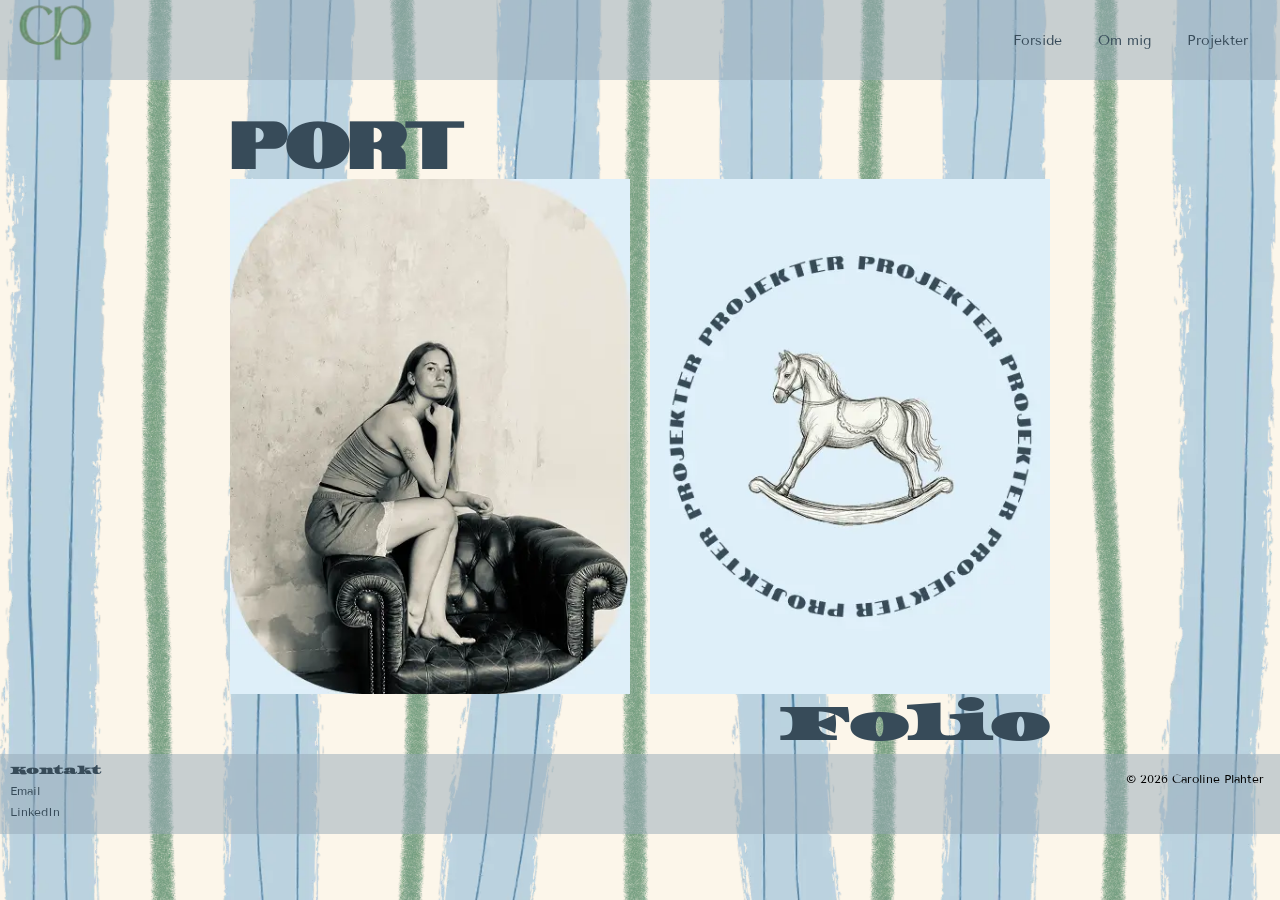
<file: index.html>
<!doctype html>
<html lang="da">
  <head>
    <meta charset="UTF-8" />
    <meta name="viewport" content="width=device-width, initial-scale=1.0" />
    <title>Forside</title>
    <meta name="robots" content="noindex, nofollow" />
    <link rel="stylesheet" href="css/general.css" />
    <link rel="stylesheet" href="css/forside.css" />
    <link rel="icon" type="image/x-icon" href="img/Favicon.webp" />
  </head>
  <body>
    <header>
      <a href="index.html"><img src="img/Logo.webp" alt="grønt cp logo" class="logo" /></a>
      <nav>
        <ul class="menu">
          <li><a class="menuItem" href="index.html">Forside</a></li>
          <li><a class="menuItem" href="om-mig.html">Om mig</a></li>
          <li><a class="menuItem" href="projekter.html">Projekter</a></li>
        </ul>
        <button class="burger">
          <span class="line"></span>
          <span class="line"></span>
          <span class="line"></span>
        </button>
      </nav>
    </header>
    <main>
      <section class="hero">
        <h1 class="port">Port</h1>
        <div class="img">
          <a href="om-mig.html"><img src="img/portraet.webp" alt="Portræt af mig" /></a>
          <a href="projekter.html"><img src="img/Hest.webp" alt="Hest og projekt tekst" /></a>
        </div>
        <h1 class="folio">Folio</h1>
      </section>
    </main>
    <footer>
      <div class="grid-1">
        <h2>Kontakt</h2>
        <a href="mailto:cplahter@gmail.com">Email</a>
        <a href="https://www.linkedin.com/in/caroline-holm-plahter-b355b1206/" target="_blank">LinkedIn </a>
      </div>
      <p>&copy; 2026 Caroline Plahter</p>
    </footer>
    <script src="js/general.js"></script>
  </body>
</html>
</file>
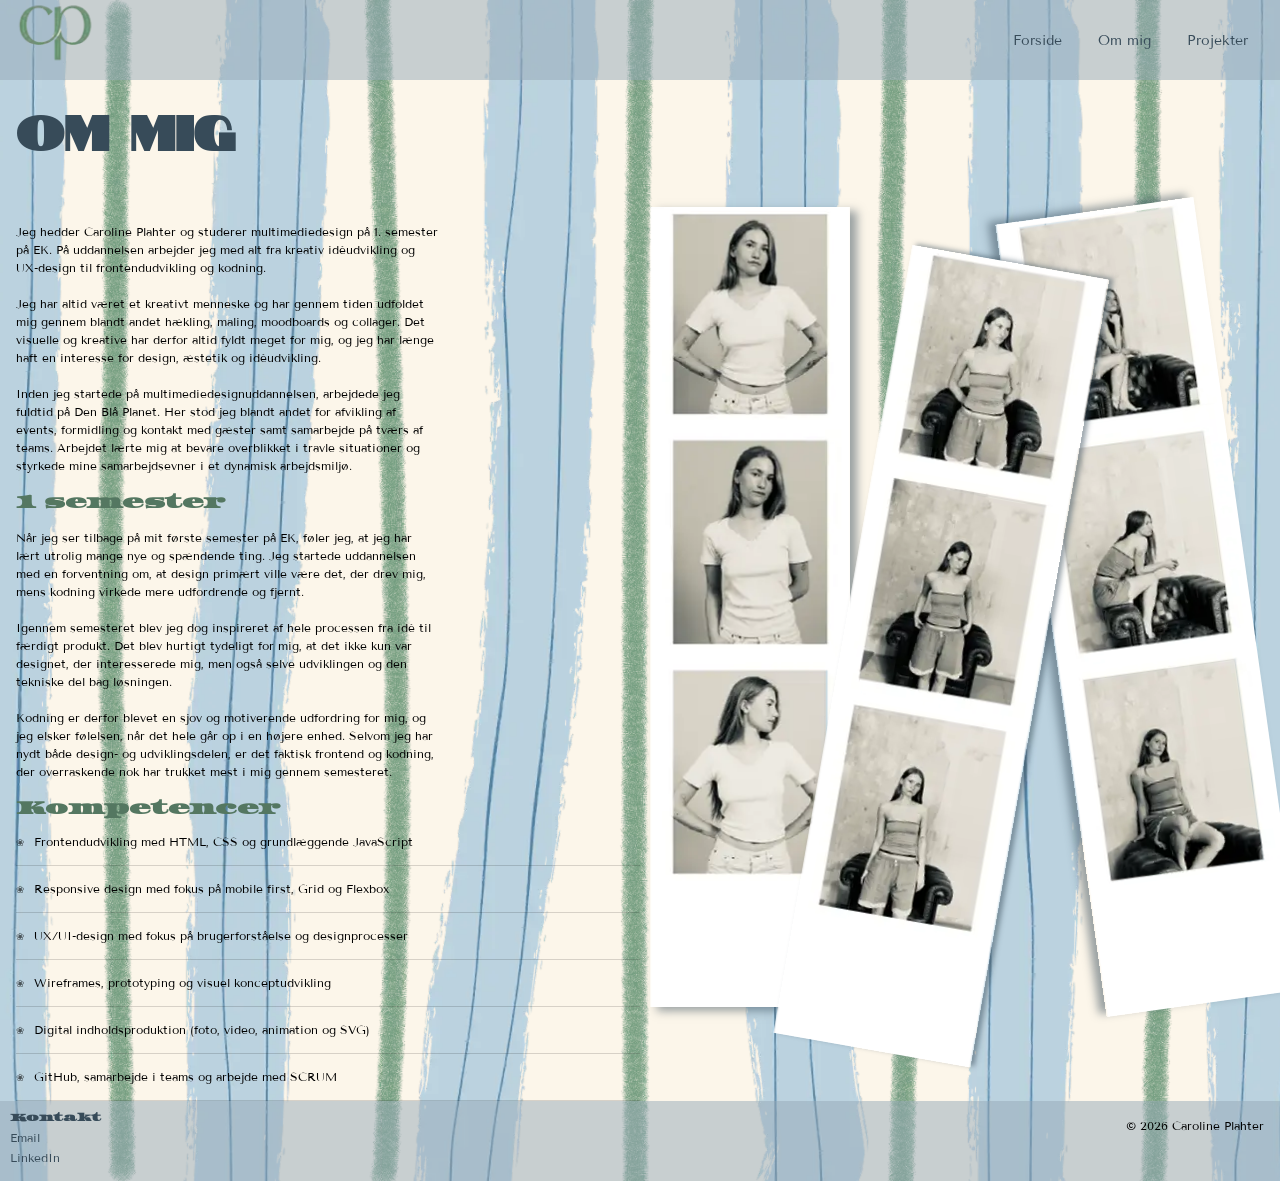
<file: om-mig.html>
<!doctype html>
<html lang="da">
  <head>
    <meta charset="UTF-8" />
    <meta name="viewport" content="width=device-width, initial-scale=1.0" />
    <title>Om mig</title>
    <meta name="robots" content="noindex, nofollow" />
    <link rel="stylesheet" href="css/general.css" />
    <link rel="stylesheet" href="css/om-mig.css" />
    <link rel="icon" type="image/x-icon" href="img/Favicon.webp" />
  </head>
  <body>
    <header>
      <a href="index.html"><img src="img/Logo.webp" alt="grønt cp logo" class="logo" /></a>
      <nav>
        <ul class="menu">
          <li><a class="menuItem" href="index.html">Forside</a></li>
          <li><a class="menuItem" href="om-mig.html">Om mig</a></li>
          <li><a class="menuItem" href="projekter.html">Projekter</a></li>
        </ul>
        <button class="burger">
          <span class="line"></span>
          <span class="line"></span>
          <span class="line"></span>
        </button>
      </nav>
    </header>
    <main>
      <h1>Om mig</h1>
      <section class="grid_1-1">
        <div>
          <p>
            Jeg hedder Caroline Plahter og studerer multimediedesign på 1. semester på EK. På uddannelsen arbejder jeg med alt fra kreativ idéudvikling og UX-design til frontendudvikling og kodning. <br />
            <br />

            Jeg har altid været et kreativt menneske og har gennem tiden udfoldet mig gennem blandt andet hækling, maling, moodboards og collager. Det visuelle og kreative har derfor altid fyldt meget for mig, og jeg har længe haft en interesse for
            design, æstetik og idéudvikling.
            <br />
            <br />
            Inden jeg startede på multimediedesignuddannelsen, arbejdede jeg fuldtid på Den Blå Planet. Her stod jeg blandt andet for afvikling af events, formidling og kontakt med gæster samt samarbejde på tværs af teams. Arbejdet lærte mig at
            bevare overblikket i travle situationer og styrkede mine samarbejdsevner i et dynamisk arbejdsmiljø.
          </p>
          <h2>1 semester</h2>
          <p>
            Når jeg ser tilbage på mit første semester på EK, føler jeg, at jeg har lært utrolig mange nye og spændende ting. Jeg startede uddannelsen med en forventning om, at design primært ville være det, der drev mig, mens kodning virkede mere
            udfordrende og fjernt.
            <br />
            <br />
            Igennem semesteret blev jeg dog inspireret af hele processen fra idé til færdigt produkt. Det blev hurtigt tydeligt for mig, at det ikke kun var designet, der interesserede mig, men også selve udviklingen og den tekniske del bag
            løsningen.
            <br />
            <br />
            Kodning er derfor blevet en sjov og motiverende udfordring for mig, og jeg elsker følelsen, når det hele går op i en højere enhed. Selvom jeg har nydt både design- og udviklingsdelen, er det faktisk frontend og kodning, der overraskende
            nok har trukket mest i mig gennem semesteret.
          </p>

          <h2>Kompetencer</h2>
          <div class="kompetencer">
            <ul>
              <li>Frontendudvikling med HTML, CSS og grundlæggende JavaScript</li>
              <li>Responsive design med fokus på mobile first, Grid og Flexbox</li>
              <li>UX/UI-design med fokus på brugerforståelse og designprocesser</li>
              <li>Wireframes, prototyping og visuel konceptudvikling</li>
              <li>Digital indholdsproduktion (foto, video, animation og SVG)</li>
              <li>GitHub, samarbejde i teams og arbejde med SCRUM</li>
            </ul>
          </div>
        </div>

        <div class="Photobooth">
          <div>
            <img class="img1" src="img/om-mig/1.webp" alt="Portræt af mig" />
          </div>
          <div>
            <img class="img2" src="img/om-mig/2.webp" alt="Portræt af mig" />
          </div>
          <div>
            <img class="img3" src="img/om-mig/3.webp" alt="Portræt af mig" />
          </div>
        </div>
      </section>
    </main>
    <footer>
      <div class="grid-1">
        <h3>Kontakt</h3>
        <a href="mailto:cplahter@gmail.com">Email</a>
        <a href="https://www.linkedin.com/in/caroline-holm-plahter-b355b1206/" target="_blank">LinkedIn </a>
      </div>
      <p>&copy; 2026 Caroline Plahter</p>
    </footer>
    <script src="js/general.js"></script>
  </body>
</html>
</file>
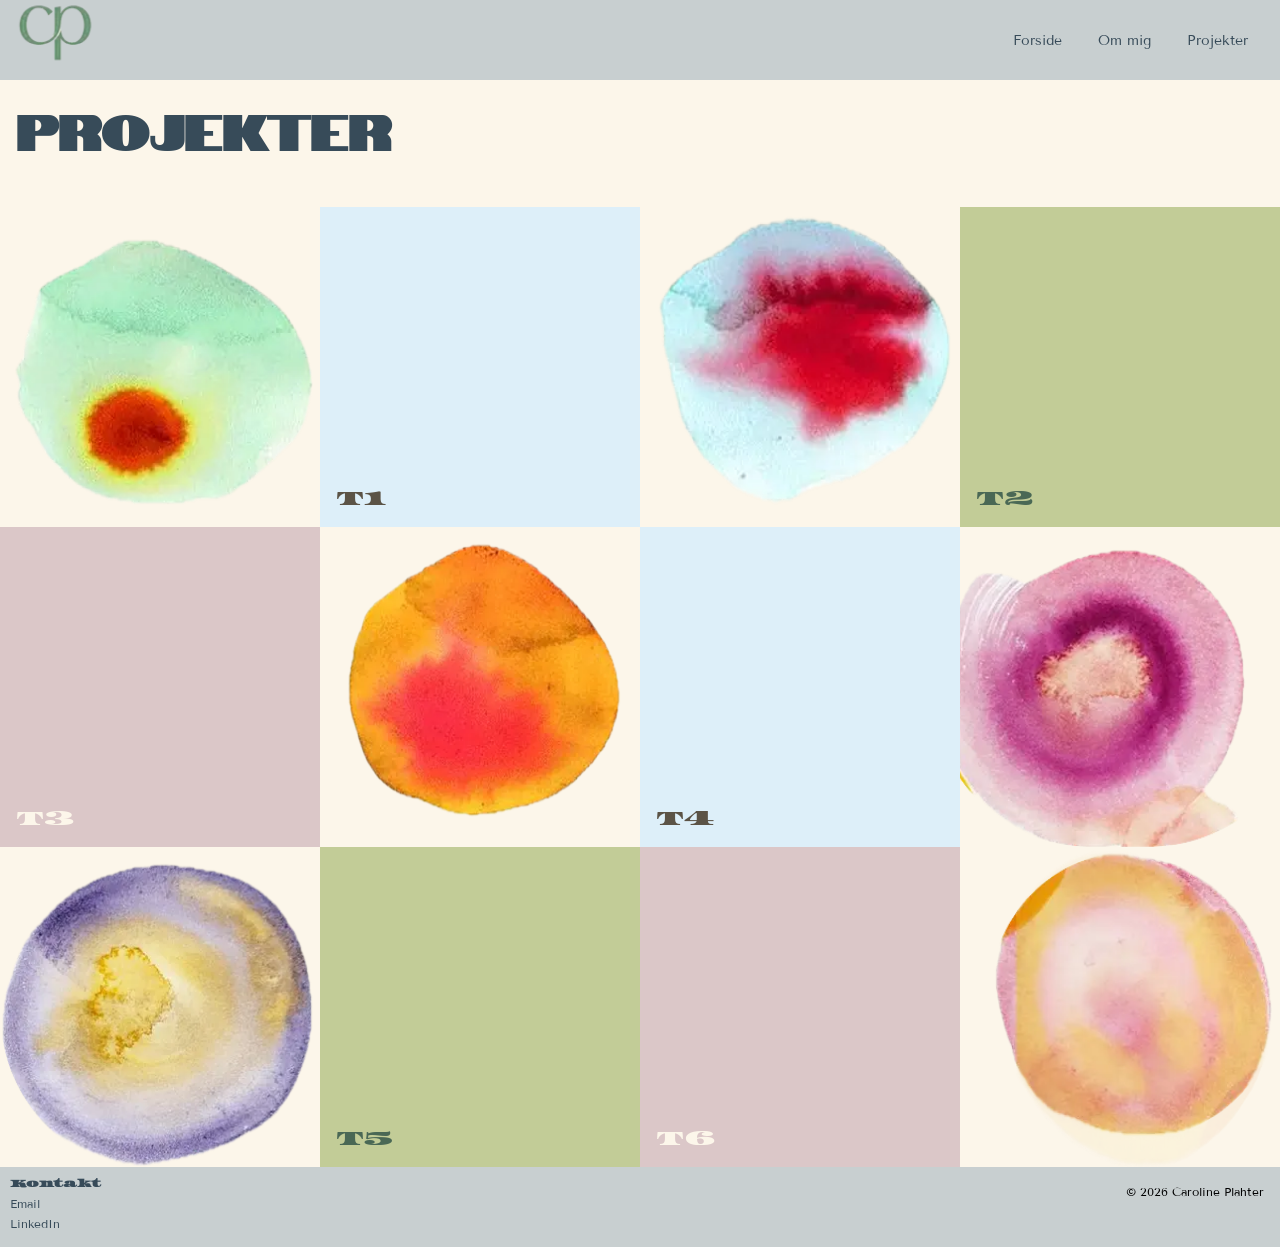
<file: projekter.html>
<!doctype html>
<html lang="da">
  <head>
    <meta charset="UTF-8" />
    <meta name="viewport" content="width=device-width, initial-scale=1.0" />
    <title>Projekter</title>
    <meta name="robots" content="noindex, nofollow" />
    <link rel="stylesheet" href="css/general.css" />
    <link rel="stylesheet" href="css/projekter.css" />
    <link rel="icon" type="image/x-icon" href="img/Favicon.webp" />
  </head>
  <body>
    <header>
      <a href="index.html"><img src="img/Logo.webp" alt="grønt cp logo" class="logo" /></a>
      <nav>
        <ul class="menu">
          <li><a class="menuItem" href="index.html">Forside</a></li>
          <li><a class="menuItem" href="om-mig.html">Om mig</a></li>
          <li><a class="menuItem" href="projekter.html">Projekter</a></li>
        </ul>
        <button class="burger">
          <span class="line"></span>
          <span class="line"></span>
          <span class="line"></span>
        </button>
      </nav>
    </header>
    <main>
      <h1 class="h1-projekter">Projekter</h1>
      <section class="projekter">
        <img src="img/projekter/v1.webp" alt="" />
        <a class="T1" href="T01.html">T1</a>

        <img src="img/projekter/v2.webp" alt="" />
        <a class="T2" href="T02.html">T2</a>

        <a class="T3" href="T03.html">T3</a>
        <img src="img/projekter/v3.webp" alt="" />

        <a class="T4" href="T04.html">T4</a>
        <img src="img/projekter/v4.webp" alt="" />

        <img src="img/projekter/v5.webp" alt="" />
        <a class="T5" href="T05.html">T5</a>

        <a class="T6" href="T06.html">T6</a>
        <img src="img/projekter/v6.webp" alt="" />
      </section>
    </main>
    <footer>
      <div class="grid-1">
        <h2>Kontakt</h2>
        <a href="mailto:cplahter@gmail.com">Email</a>
        <a href="https://www.linkedin.com/in/caroline-holm-plahter-b355b1206/" target="_blank">LinkedIn </a>
      </div>
      <p>&copy; 2026 Caroline Plahter</p>
    </footer>
    <script src="js/general.js"></script>
  </body>
</html>
</file>
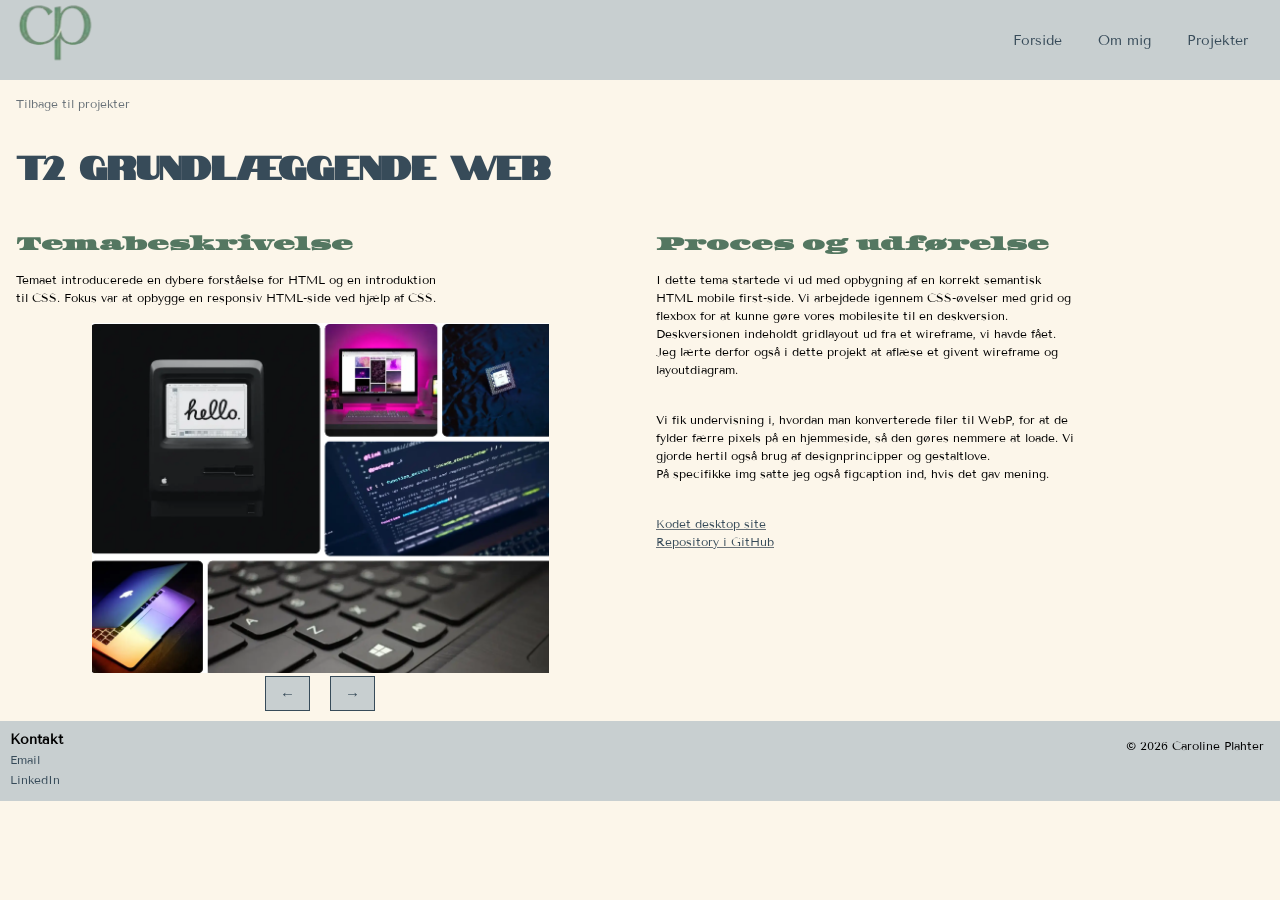
<file: T02.html>
<!doctype html>
<html lang="da">
  <head>
    <meta charset="UTF-8" />
    <meta name="viewport" content="width=device-width, initial-scale=1.0" />
    <title>Tema 2</title>
    <meta name="robots" content="noindex, nofollow" />
    <link rel="stylesheet" href="css/general.css" />
    <link rel="stylesheet" href="css/projekter.css" />
    <link rel="icon" type="image/x-icon" href="img/Favicon.webp" />
  </head>
  <body>
    <header>
      <a href="index.html"><img src="img/Logo.webp" alt="grønt cp logo" class="logo" /></a>
      <nav>
        <ul class="menu">
          <li><a class="menuItem" href="index.html">Forside</a></li>
          <li><a class="menuItem" href="om-mig.html">Om mig</a></li>
          <li><a class="menuItem" href="projekter.html">Projekter</a></li>
        </ul>
        <button class="burger">
          <span class="line"></span>
          <span class="line"></span>
          <span class="line"></span>
        </button>
      </nav>
    </header>
    <main>
      <a class="cta" href="projekter.html">Tilbage til projekter</a>
      <h1>T2 grundlæggende web</h1>
      <section class="grid_1-1">
        <div class="proces">
          <h2>Temabeskrivelse</h2>
          <p>Temaet introducerede en dybere forståelse for HTML og en introduktion til CSS. Fokus var at opbygge en responsiv HTML-side ved hjælp af CSS.</p>
          <div class="indhold">
            <div class="slider">
              <div class="mySlides fade">
                <img src="img/T2/galleri.webp" alt="færdige resultat af web galleri" />
              </div>

              <div class="mySlides fade">
                <img src="img/T2/galleri-css.webp" alt="css kode af grid" />
              </div>
            </div>

            <div class="controls">
              <button class="prev" onclick="plusSlides(-1)">←</button>
              <button class="next" onclick="plusSlides(1)">→</button>
            </div>
          </div>
        </div>

        <div>
          <h2>Proces og udførelse</h2>

          <p>
            I dette tema startede vi ud med opbygning af en korrekt semantisk HTML mobile first-side. Vi arbejdede igennem CSS-øvelser med grid og flexbox for at kunne gøre vores mobilesite til en deskversion. Deskversionen indeholdt gridlayout ud
            fra et wireframe, vi havde fået. Jeg lærte derfor også i dette projekt at aflæse et givent wireframe og layoutdiagram.
          </p>
          <p>
            Vi fik undervisning i, hvordan man konverterede filer til WebP, for at de fylder færre pixels på en hjemmeside, så den gøres nemmere at loade. Vi gjorde hertil også brug af designprincipper og gestaltlove. <br />På specifikke img satte
            jeg også figcaption ind, hvis det gav mening.
          </p>
          <div class="links">
            <a href="https://capl1001.github.io/website/">Kodet desktop site</a>
            <a href="https://github.com/capl1001/website.git">Repository i GitHub</a>
          </div>
        </div>
      </section>
    </main>
    <footer>
      <div class="grid-1">
        <h3>Kontakt</h3>
        <a href="mailto:cplahter@gmail.com">Email</a>
        <a href="https://www.linkedin.com/in/caroline-holm-plahter-b355b1206/" target="_blank">LinkedIn </a>
      </div>
      <p>&copy; 2026 Caroline Plahter</p>
    </footer>
    <script src="js/general.js"></script>
    <script src="js/slides.js"></script>
  </body>
</html>
</file>
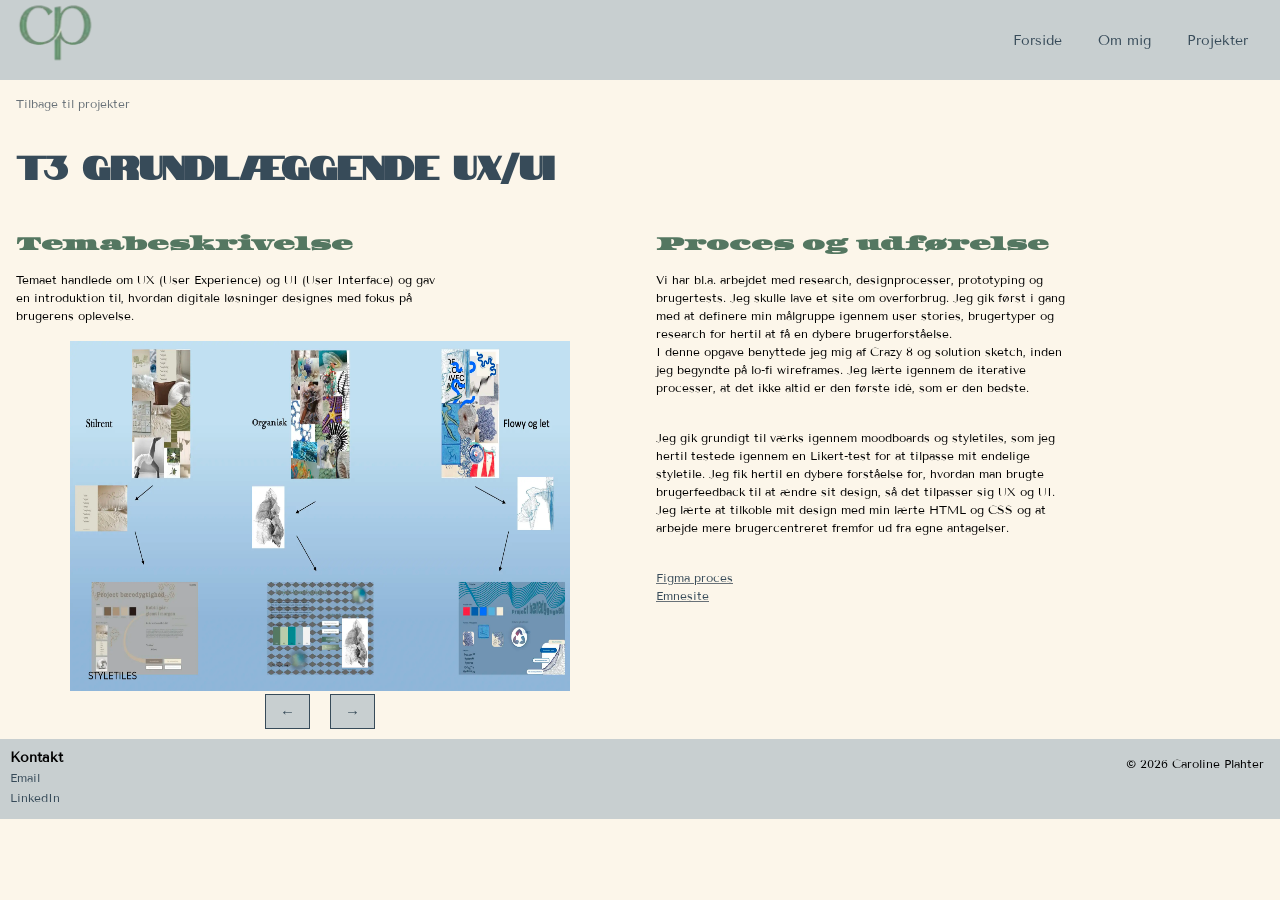
<file: T03.html>
<!doctype html>
<html lang="da">
  <head>
    <meta charset="UTF-8" />
    <meta name="viewport" content="width=device-width, initial-scale=1.0" />
    <title>Tema 3</title>
    <meta name="robots" content="noindex, nofollow" />
    <link rel="stylesheet" href="css/general.css" />
    <link rel="stylesheet" href="css/projekter.css" />
    <link rel="icon" type="image/x-icon" href="img/Favicon.webp" />
  </head>
  <body>
    <header>
      <a href="index.html"><img src="img/Logo.webp" alt="grønt cp logo" class="logo" /></a>
      <nav>
        <ul class="menu">
          <li><a class="menuItem" href="index.html">Forside</a></li>
          <li><a class="menuItem" href="om-mig.html">Om mig</a></li>
          <li><a class="menuItem" href="projekter.html">Projekter</a></li>
        </ul>
        <button class="burger">
          <span class="line"></span>
          <span class="line"></span>
          <span class="line"></span>
        </button>
      </nav>
    </header>
    <main>
      <a class="cta" href="projekter.html">Tilbage til projekter</a>
      <h1>T3 Grundlæggende UX/UI</h1>
      <section class="grid_1-1">
        <div class="proces">
          <h2>Temabeskrivelse</h2>
          <p>Temaet handlede om UX (User Experience) og UI (User Interface) og gav en introduktion til, hvordan digitale løsninger designes med fokus på brugerens oplevelse.</p>
          <div class="indhold">
            <div class="slider">
              <div class="mySlides fade">
                <img src="img/T3/styletile.webp" alt="" />
              </div>
              <div class="mySlides fade">
                <img src="img/T3/crazy8.webp" alt="" />
              </div>
              <div class="mySlides fade">
                <img src="img/T3/hifiproto.webp" alt="" />
              </div>
              <div class="mySlides fade">
                <img src="img/T3/lighthouse.webp" alt="" />
              </div>
            </div>

            <div class="controls">
              <button class="prev" onclick="plusSlides(-1)">←</button>
              <button class="next" onclick="plusSlides(1)">→</button>
            </div>
          </div>
        </div>

        <div>
          <h2>Proces og udførelse</h2>

          <p>
            Vi har bl.a. arbejdet med research, designprocesser, prototyping og brugertests. Jeg skulle lave et site om overforbrug. Jeg gik først i gang med at definere min målgruppe igennem user stories, brugertyper og research for hertil at få en
            dybere brugerforståelse. <br />
            I denne opgave benyttede jeg mig af Crazy 8 og solution sketch, inden jeg begyndte på lo-fi wireframes. Jeg lærte igennem de iterative processer, at det ikke altid er den første idé, som er den bedste.
          </p>
          <p>
            Jeg gik grundigt til værks igennem moodboards og styletiles, som jeg hertil testede igennem en Likert-test for at tilpasse mit endelige styletile. Jeg fik hertil en dybere forståelse for, hvordan man brugte brugerfeedback til at ændre sit
            design, så det tilpasser sig UX og UI.
            <br />
            Jeg lærte at tilkoble mit design med min lærte HTML og CSS og at arbejde mere brugercentreret fremfor ud fra egne antagelser.
          </p>
          <div class="links">
            <a
              href="https://www.figma.com/board/4Otrj4WgZ6PhA9rUj7nNXm/Emnesite?node-id=0-
1&t=mLwu42DStQcJhY3E-1"
              >Figma proces</a
            >
            <a href="https://capl1001.github.io/Emnesite2-/">Emnesite</a>
          </div>
        </div>
      </section>
    </main>
    <footer>
      <div class="grid-1">
        <h3>Kontakt</h3>
        <a href="mailto:cplahter@gmail.com">Email</a>
        <a href="https://www.linkedin.com/in/caroline-holm-plahter-b355b1206/" target="_blank">LinkedIn </a>
      </div>
      <p>&copy; 2026 Caroline Plahter</p>
    </footer>
    <script src="js/general.js"></script>
    <script src="js/slides.js"></script>
  </body>
</html>
</file>
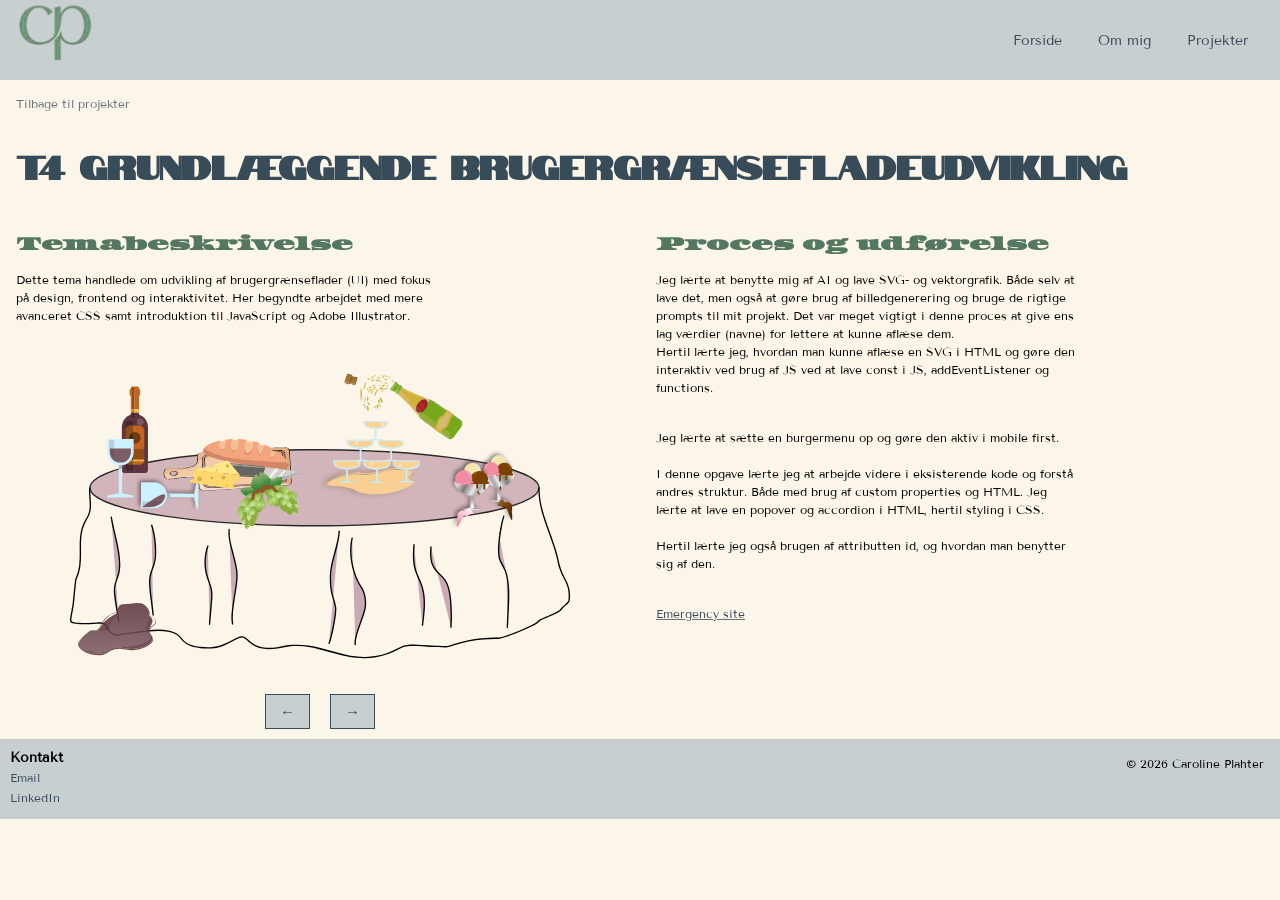
<file: T04.html>
<!doctype html>
<html lang="da">
  <head>
    <meta charset="UTF-8" />
    <meta name="viewport" content="width=device-width, initial-scale=1.0" />
    <title>Tema 4</title>
    <meta name="robots" content="noindex, nofollow" />
    <link rel="stylesheet" href="css/general.css" />
    <link rel="stylesheet" href="css/projekter.css" />
    <link rel="icon" type="image/x-icon" href="img/Favicon.webp" />
  </head>
  <body>
    <header>
      <a href="index.html"><img src="img/Logo.webp" alt="grønt cp logo" class="logo" /></a>
      <nav>
        <ul class="menu">
          <li><a class="menuItem" href="index.html">Forside</a></li>
          <li><a class="menuItem" href="om-mig.html">Om mig</a></li>
          <li><a class="menuItem" href="projekter.html">Projekter</a></li>
        </ul>
        <button class="burger">
          <span class="line"></span>
          <span class="line"></span>
          <span class="line"></span>
        </button>
      </nav>
    </header>
    <main>
      <a class="cta" href="projekter.html">Tilbage til projekter</a>
      <h1>T4 Grundlæggende brugergrænsefladeudvikling</h1>
      <section class="grid_1-1">
        <div class="proces">
          <h2>Temabeskrivelse</h2>
          <p>Dette tema handlede om udvikling af brugergrænseflader (UI) med fokus på design, frontend og interaktivitet. Her begyndte arbejdet med mere avanceret CSS samt introduktion til JavaScript og Adobe Illustrator.</p>
          <div class="indhold">
            <div class="slider">
              <div class="mySlides fade">
                <img src="img/T4/bordet.svg" alt="svg af færdige illustraitor" />
              </div>
              <div class="mySlides fade">
                <img src="img/T4/accordion.webp" alt="html af accordion" />
              </div>
              <div class="mySlides fade">
                <img src="img/T4/forms.webp" alt="html af forms" />
              </div>
              <div class="mySlides fade">
                <img src="img/T4/eventli.webp" alt="js af eventlistener" />
              </div>
              <div class="mySlides fade">
                <img src="img/T4/darkmode.webp" alt="js darkmode" />
              </div>
            </div>

            <div class="controls">
              <button class="prev" onclick="plusSlides(-1)">←</button>
              <button class="next" onclick="plusSlides(1)">→</button>
            </div>
          </div>
        </div>

        <div>
          <h2>Proces og udførelse</h2>

          <p>
            Jeg lærte at benytte mig af AI og lave SVG- og vektorgrafik. Både selv at lave det, men også at gøre brug af billedgenerering og bruge de rigtige prompts til mit projekt. Det var meget vigtigt i denne proces at give ens lag værdier
            (navne) for lettere at kunne aflæse dem. <br />

            Hertil lærte jeg, hvordan man kunne aflæse en SVG i HTML og gøre den interaktiv ved brug af JS ved at lave const i JS, addEventListener og functions.
          </p>
          <p>
            Jeg lærte at sætte en burgermenu op og gøre den aktiv i mobile first. <br /><br />

            I denne opgave lærte jeg at arbejde videre i eksisterende kode og forstå andres struktur. Både med brug af custom properties og HTML. Jeg lærte at lave en popover og accordion i HTML, hertil styling i CSS. <br /><br />

            Hertil lærte jeg også brugen af attributten id, og hvordan man benytter sig af den.
          </p>
          <div class="links">
            <a href="https://capl1001.github.io/pletter/">Emergency site</a>
          </div>
        </div>
      </section>
    </main>
    <footer>
      <div class="grid-1">
        <h3>Kontakt</h3>
        <a href="mailto:cplahter@gmail.com">Email</a>
        <a href="https://www.linkedin.com/in/caroline-holm-plahter-b355b1206/" target="_blank">LinkedIn </a>
      </div>
      <p>&copy; 2026 Caroline Plahter</p>
    </footer>
    <script src="js/general.js"></script>
    <script src="js/slides.js"></script>
  </body>
</html>
</file>
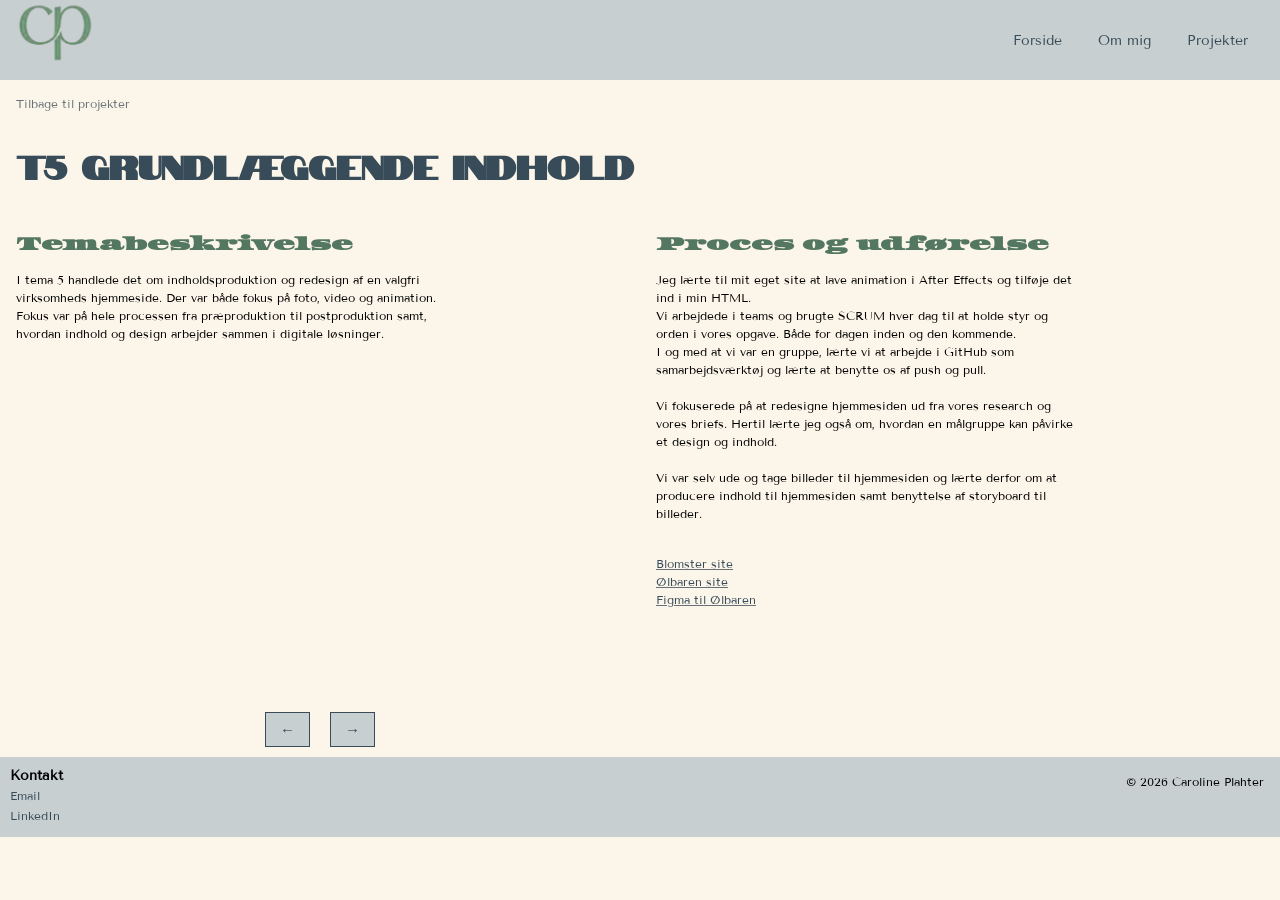
<file: T05.html>
<!doctype html>
<html lang="da">
  <head>
    <meta charset="UTF-8" />
    <meta name="viewport" content="width=device-width, initial-scale=1.0" />
    <title>Tema 5</title>
    <meta name="robots" content="noindex, nofollow" />
    <link rel="stylesheet" href="css/general.css" />
    <link rel="stylesheet" href="css/projekter.css" />
    <link rel="icon" type="image/x-icon" href="img/Favicon.webp" />
  </head>
  <body>
    <header>
      <a href="index.html"><img src="img/Logo.webp" alt="grønt cp logo" class="logo" /></a>
      <nav>
        <ul class="menu">
          <li><a class="menuItem" href="index.html">Forside</a></li>
          <li><a class="menuItem" href="om-mig.html">Om mig</a></li>
          <li><a class="menuItem" href="projekter.html">Projekter</a></li>
        </ul>
        <button class="burger">
          <span class="line"></span>
          <span class="line"></span>
          <span class="line"></span>
        </button>
      </nav>
    </header>
    <main>
      <a class="cta" href="projekter.html">Tilbage til projekter</a>
      <h1>T5 Grundlæggende indhold</h1>
      <section class="grid_1-1">
        <div class="proces">
          <h2>Temabeskrivelse</h2>
          <p>
            I tema 5 handlede det om indholdsproduktion og redesign af en valgfri virksomheds hjemmeside. Der var både fokus på foto, video og animation. Fokus var på hele processen fra præproduktion til postproduktion samt, hvordan indhold og design
            arbejder sammen i digitale løsninger.
          </p>
          <div class="indhold">
            <div class="slider">
              <div class="mySlides fade">
                <video autoplay loop muted playsinline>
                  <source src="img/T5/HERO-baggrund-kopi.mp4" type="video/mp4" />
                </video>
              </div>
              <div class="mySlides fade">
                <img src="img/T5/ølbaren-gammel.webp" alt="Forside af ølbarens nuværende side" />
              </div>
              <div class="mySlides fade">
                <img src="img/T5/collage.webp" alt="" />
              </div>
              <div class="mySlides fade">
                <img src="img/T5/forside.webp" alt="Forside af redesign" />
              </div>
              <div class="mySlides fade">
                <img src="img/T5/likert.webp" alt="Likert test" />
              </div>
            </div>

            <div class="controls">
              <button class="prev" onclick="plusSlides(-1)">←</button>
              <button class="next" onclick="plusSlides(1)">→</button>
            </div>
          </div>
        </div>

        <div>
          <h2>Proces og udførelse</h2>

          <p>
            Jeg lærte til mit eget site at lave animation i After Effects og tilføje det ind i min HTML. <br />

            Vi arbejdede i teams og brugte SCRUM hver dag til at holde styr og orden i vores opgave. Både for dagen inden og den kommende.
            <br />
            I og med at vi var en gruppe, lærte vi at arbejde i GitHub som samarbejdsværktøj og lærte at benytte os af push og pull.
            <br />
            <br />
            Vi fokuserede på at redesigne hjemmesiden ud fra vores research og vores briefs. Hertil lærte jeg også om, hvordan en målgruppe kan påvirke et design og indhold.
            <br /><br />
            Vi var selv ude og tage billeder til hjemmesiden og lærte derfor om at producere indhold til hjemmesiden samt benyttelse af storyboard til billeder.
          </p>
          <div class="links">
            <a href="https://capl1001.github.io/Blomster/">Blomster site</a>
            <a href="https://capl1001.github.io/Oelbaren/">Ølbaren site</a>
            <a href="https://www.figma.com/design/NiO2PJMjD3uj8rMTxE5hRo/Virksomhedssite---%C3%B8l-baren?node-id=0-1&t=J87fwF6HGVvoZZmo-1">Figma til Ølbaren</a>
          </div>
        </div>
      </section>
    </main>
    <footer>
      <div class="grid-1">
        <h3>Kontakt</h3>
        <a href="mailto:cplahter@gmail.com">Email</a>
        <a href="https://www.linkedin.com/in/caroline-holm-plahter-b355b1206/" target="_blank">LinkedIn </a>
      </div>
      <p>&copy; 2026 Caroline Plahter</p>
    </footer>
    <script src="js/general.js"></script>
    <script src="js/slides.js"></script>
  </body>
</html>
</file>
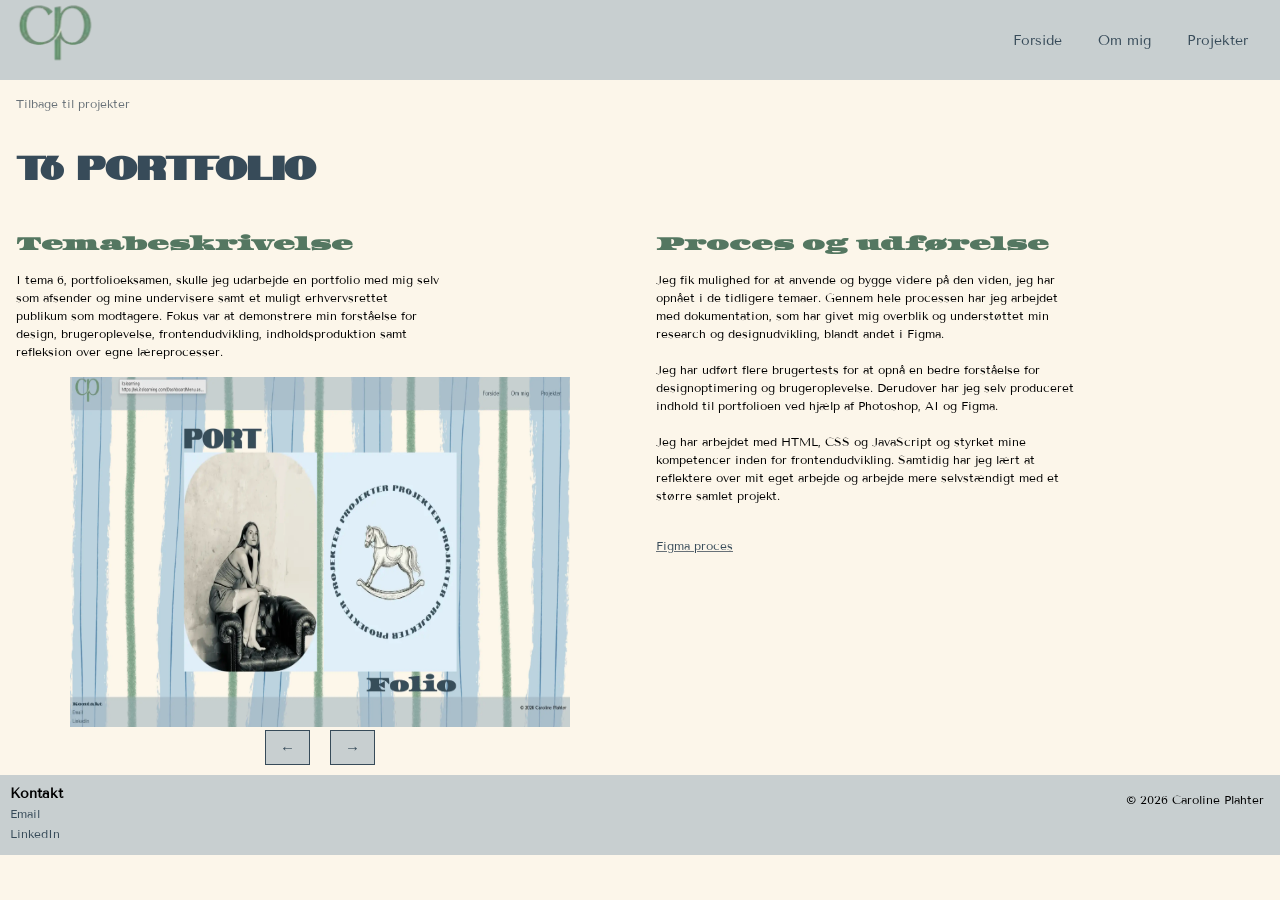
<file: T06.html>
<!doctype html>
<html lang="da">
  <head>
    <meta charset="UTF-8" />
    <meta name="viewport" content="width=device-width, initial-scale=1.0" />
    <title>Tema 6</title>
    <meta name="robots" content="noindex, nofollow" />
    <link rel="stylesheet" href="css/general.css" />
    <link rel="stylesheet" href="css/projekter.css" />
    <link rel="icon" type="image/x-icon" href="img/Favicon.webp" />
  </head>
  <body>
    <header>
      <a href="index.html"><img src="img/Logo.webp" alt="grønt cp logo" class="logo" /></a>
      <nav>
        <ul class="menu">
          <li><a class="menuItem" href="index.html">Forside</a></li>
          <li><a class="menuItem" href="om-mig.html">Om mig</a></li>
          <li><a class="menuItem" href="projekter.html">Projekter</a></li>
        </ul>
        <button class="burger">
          <span class="line"></span>
          <span class="line"></span>
          <span class="line"></span>
        </button>
      </nav>
    </header>
    <main>
      <a class="cta" href="projekter.html">Tilbage til projekter</a>
      <h1>T6 Portfolio</h1>

      <section class="grid_1-1">
        <div class="proces">
          <h2>Temabeskrivelse</h2>
          <p>
            I tema 6, portfolioeksamen, skulle jeg udarbejde en portfolio med mig selv som afsender og mine undervisere samt et muligt erhvervsrettet publikum som modtagere. Fokus var at demonstrere min forståelse for design, brugeroplevelse,
            frontendudvikling, indholdsproduktion samt refleksion over egne læreprocesser.
          </p>
          <div class="indhold">
            <div class="slider">
              <div class="mySlides fade">
                <img src="img/T6/pfindex.webp" alt="Forside af min portfolio" />
              </div>
              <div class="mySlides fade">
                <img src="img/T6/figmapf.webp" alt="Figma proces" />
              </div>
            </div>

            <div class="controls">
              <button class="prev" onclick="plusSlides(-1)">←</button>
              <button class="next" onclick="plusSlides(1)">→</button>
            </div>
          </div>
        </div>

        <div>
          <h2>Proces og udførelse</h2>

          <p>
            Jeg fik mulighed for at anvende og bygge videre på den viden, jeg har opnået i de tidligere temaer. Gennem hele processen har jeg arbejdet med dokumentation, som har givet mig overblik og understøttet min research og designudvikling,
            blandt andet i Figma. <br />
            <br />

            Jeg har udført flere brugertests for at opnå en bedre forståelse for designoptimering og brugeroplevelse. Derudover har jeg selv produceret indhold til portfolioen ved hjælp af Photoshop, AI og Figma. <br />
            <br />

            Jeg har arbejdet med HTML, CSS og JavaScript og styrket mine kompetencer inden for frontendudvikling. Samtidig har jeg lært at reflektere over mit eget arbejde og arbejde mere selvstændigt med et større samlet projekt.
          </p>
          <div class="links">
            <a href="https://www.figma.com/design/grKYL4oe1xXkgQYqm9qv1p/Portfolio?node-id=1-9&t=A3ahtebyPqXbpe6n-1">Figma proces</a>
          </div>
        </div>
      </section>
    </main>
    <footer>
      <div class="grid-1">
        <h3>Kontakt</h3>
        <a href="mailto:cplahter@gmail.com">Email</a>
        <a href="https://www.linkedin.com/in/caroline-holm-plahter-b355b1206/" target="_blank">LinkedIn </a>
      </div>
      <p>&copy; 2026 Caroline Plahter</p>
    </footer>
    <script src="js/general.js"></script>
    <script src="js/slides.js"></script>
  </body>
</html>
</file>
<file: css/general.css>
@import url("https://fonts.googleapis.com/css2?family=Notable&display=swap");
@import url("https://fonts.googleapis.com/css2?family=Asset&display=swap");
@import url("https://fonts.googleapis.com/css2?family=Tenor+Sans&display=swap");

* {
  margin: 0;
  box-sizing: border-box;
}
:root {
  --color-bg1: #fcf6ea;
  --color-h1: #374b59;
  --color-h2: #547761;
  --color-p: #000;
  --color-header-bg: rgba(150, 170, 184, 0.5);
  --color-h3_t1-t4: #5b5346;
  --color-h3_t2-t5: #4a6855;
  --color-h3_t3-t6: #fcf6ea;
  --color-bg_t1-t4: #ddeff9;
  --color-bg_t2-t5: #c2cc97;
  --color-bg_t3-t6: #dbc7c8;
  --color-nav_txt: #374b59;
}
/* Mobil first */
/* generalle styles */
body {
  font-family: "Tenor Sans", sans-serif;
  color: var(--color-p);
  font-size: 12px;
  background-color: var(--color-bg1);
}
h1 {
  font-family: "Notable", sans-serif;
  color: var(--color-h1);
}
.folio {
  font-family: "Asset", sans-serif;
  color: var(--color-h1);
}
h2 {
  font-family: "Asset", sans-serif;
  color: var(--color-h2);
  overflow-wrap: break-word;
  padding-left: 1rem;
}
p {
  padding: 1rem;
  line-height: 1.5;
  max-width: 65ch;
}
/* Burgermenu */
.menu {
  display: none;
}
nav ul {
  list-style: none;
}
a {
  text-decoration: none;
  color: var(--color-nav_txt);
}
.burger {
  display: block;
  background-color: transparent;
  border: 0;
  flex: 0 0 auto;
  margin: 0 20px;
  width: 35px;
  height: 30px;
  cursor: pointer;
  position: absolute;
  top: 20px;
  right: 20px;
}
.burger .line {
  display: block;
  width: 100%;
  height: 2px;
  background-color: var(--color-nav_txt);
  margin-bottom: 5px;
  transition: 0.2s linear;
  border-radius: 10px;
}
.burger.active .line:nth-child(1) {
  transform: rotate(45deg) translate(5px, 5px);
  transition: 0.2s linear;
}
.burger.active .line:nth-child(2) {
  opacity: 0;
  transition: 0.2s linear;
}
.burger.active .line:nth-child(3) {
  transform: rotate(-45deg) translate(5px, -5px);
  transition: 0.2s linear;
}
nav.active .menu {
  display: block;
  background-color: var(--color-header-bg);
  position: absolute;
  top: 5rem;
  right: 0;
  width: 180px;
  height: 250px;
  z-index: 1;
  border-radius: 0px 0px 0 10px;
}
nav.active .menu li {
  margin: 40px 20px;
  text-align: right;
}
nav.active .menu a {
  font-size: 20px;
  color: var(--color-nav_txt);
}
/* header */
header {
  background-color: var(--color-header-bg);
  position: absolute;
  top: 0;
  left: 0;
  width: 100%;
  height: 80px;
}
.logo {
  height: 80px;
  width: auto;
  position: absolute;
  top: -10px;
  left: 10px;
}
/* footer */
footer {
  background-color: var(--color-header-bg);
  width: 100%;
  height: 80px;
  display: flex;
  justify-content: space-between;
}
.grid-1 {
  display: grid;
  grid-template-columns: 1fr;
  padding: 10px;
}
@media (min-width: 800px) {
  .burger {
    display: none;
  }
  header {
    display: flex;
    align-items: center;
    justify-content: space-between;
    padding-left: 2rem;
    padding-right: 2rem;
  }
  .menu {
    display: flex;
    flex-direction: row;
    /* position: static; */
    border: none;
    padding: 0;
    gap: 36px;
    color: var(--color-h2);
  }

  .menuItem {
    padding: 0;
    font-size: 14px;
    position: relative;
  }

  .menuItem::after {
    content: "";
    position: absolute;
    bottom: -2px;
    left: 0;
    right: 0;
    height: 1px;
    background: var(--color-h2);
    transform: scaleX(0);
    transition: transform 0.25s ease;
  }

  .menuItem:hover {
    color: var(--color-h2);
  }
  .menuItem:hover::after {
    transform: scaleX(1);
  }
}
</file>
<file: css/forside.css>
body {
  background-image: url("../img/baggrund2.webp");
  background-size: cover;
  background-position: center;
  min-height: 100vh;
}
footer h2 {
  color: var(--color-h1);
  margin: 0;
  padding: 0;
  font-size: smaller;
}
.port {
  margin-top: 6rem;
  font-size: xxx-large;
}
.folio {
  justify-self: end;
  font-size: xx-large;
}
.hero {
  display: grid;
  justify-content: center;
  align-items: center;
}
.img {
  display: grid;
  gap: 20px;
}
.img img {
  width: 250px;
  height: auto;
  object-fit: cover;
  display: block;
}
@media (min-width: 800px) {
  .img {
    grid-template-columns: 1fr 1fr;
  }
  .img img {
    width: 400px;
    height: auto;
  }
  .port {
    font-size: 64px;
  }
  .folio {
    font-size: 48px;
  }
}
</file>
<file: css/om-mig.css>
body {
  background-image: url("../img/baggrund2.webp");
  background-size: cover;
  background-position: center;
  min-height: 100vh;
}
h1 {
  margin-top: 6rem;
  margin-bottom: 3rem;
  padding-left: 1rem;
  font-size: xxx-large;
}
.Photobooth {
  display: flex;
  justify-content: space-around;
  width: 365px;
}
.Photobooth img {
  object-fit: cover;
  height: 480px;
  width: auto;
  margin-left: 10px;
}
.img1 {
  box-shadow: 7px 4px 8.9px rgba(55, 75, 89, 0.5);
}
.img3 {
  transform: rotate(-8deg);
  box-shadow: -7px -4px 8.9px rgba(55, 75, 89, 0.5);
}
.img2 {
  transform: rotate(10deg) translateY(20px);
  position: relative;
  z-index: 2;
  box-shadow: 4px -2px 5px rgba(55, 75, 89, 0.5);
}
footer h3 {
  font-family: "Asset", sans-serif;
  color: var(--color-h1);
  margin: 0;
  padding: 0;
  font-size: smaller;
}
.kompetencer ul {
  list-style: none;
  padding: 0;
  margin: 0;
  max-width: 650px;
}

.kompetencer ul li {
  margin-left: 1rem;
  font-family: "Tenor Sans", sans-serif;
  padding: 14px 0;
  border-bottom: 1px solid rgba(0, 0, 0, 0.15);
  font-size: 12px;
  line-height: 1.5;
  display: flex;
  align-items: center;
  gap: 10px;
}
.kompetencer ul li::before {
  content: "❀";
  font-size: 10px;
  opacity: 0.6;
}

@media (min-width: 800px) {
  .grid_1-1 {
    display: grid;
    grid-template-columns: 1fr 1fr;
  }
  .Photobooth {
    width: 600px;
    height: auto;
  }
  .Photobooth img {
    display: block;
    height: 800px;
    width: 100%;
  }
  .img2 {
    transform: rotate(10deg) translateY(50px);
  }
}
</file>
<file: css/projekter.css>
/* @import url("https://fonts.googleapis.com/css2?family=Asset&display=swap"); */
h1 {
  margin-top: 2rem;
  margin-bottom: 3rem;
  padding-left: 1rem;
  font-size: xx-large;
  overflow-wrap: break-word;
}
footer h2 {
  color: var(--color-h1);
  margin: 0;
  padding: 0;
  font-size: smaller;
}
.h1-projekter {
  margin-top: 6rem;
  font-size: xxx-large;
}
.projekter {
  display: grid;
  grid-template-columns: 1fr 1fr;
}
.projekter img,
.projekter a {
  width: 100%;
  aspect-ratio: 1 / 1;
  display: block;
}
.projekter img {
  object-fit: cover;
}
.projekter a {
  font-family: "Asset", sans-serif;
  font-size: 20px;
  display: flex;
  align-items: flex-end;
  padding: 1rem;
  box-sizing: border-box;
  transition: 0.3s ease;
}
.projekter a:hover {
  transform: scale(1.08);
}
.T1,
.T4 {
  background-color: var(--color-bg_t1-t4);
  color: var(--color-h3_t1-t4);
}
.T2,
.T5 {
  background-color: var(--color-bg_t2-t5);
  color: var(--color-h3_t2-t5);
}
.T3,
.T6 {
  background-color: var(--color-bg_t3-t6);
  color: var(--color-h3_t3-t6);
}
/* temaer */
.cta {
  display: inline-block;
  color: #687178;
  margin-top: 6rem;
  padding-left: 1rem;
  position: relative;
}
.cta::after {
  content: "";
  position: absolute;
  bottom: -2px;
  left: 0;
  right: 0;
  height: 1px;
  background: var(--color-h2);
  transform: scaleX(0);
  transition: transform 0.25s ease;
}
.cta:hover {
  color: var(--color-h2);
}
.cta:hover::after {
  transform: scaleX(1);
}
.proces {
  display: grid;
}
.indhold {
  display: grid;
  justify-self: center;
}
.slider {
  width: 100%;
  max-width: 330px;
}
.mySlides video {
  width: 100%;
  height: 250px;
  object-fit: fill;
}
.mySlides img {
  width: 100%;
  height: 250px;
  object-fit: fill;
}

/* pile container UNDER billedet */
.controls {
  display: flex;
  justify-content: center;
  gap: 20px;
  margin-bottom: 10px;
}

/* knapper */
.prev,
.next {
  background: var(--color-header-bg);
  color: var(--color-h1);
  border: none;
  padding: 8px 14px;
  cursor: pointer;
  font-size: 15px;
  border: solid 1px var(--color-h1);
}
.links {
  display: grid;
  padding: 1rem;
  line-height: 1.5;
  max-width: 65ch;
  color: #687178;
  text-decoration: underline;
  text-decoration-color: #687178;
}

@media (min-width: 800px) {
  .projekter {
    grid-template-columns: repeat(4, 1fr);
  }
  .grid_1-1 {
    display: grid;
    grid-template-columns: 1fr 1fr;
  }
  .slider {
    max-width: 500px;
  }
  .mySlides img {
    height: 350px;
  }
  .mySlides video {
    height: 350px;
  }
}
</file>
